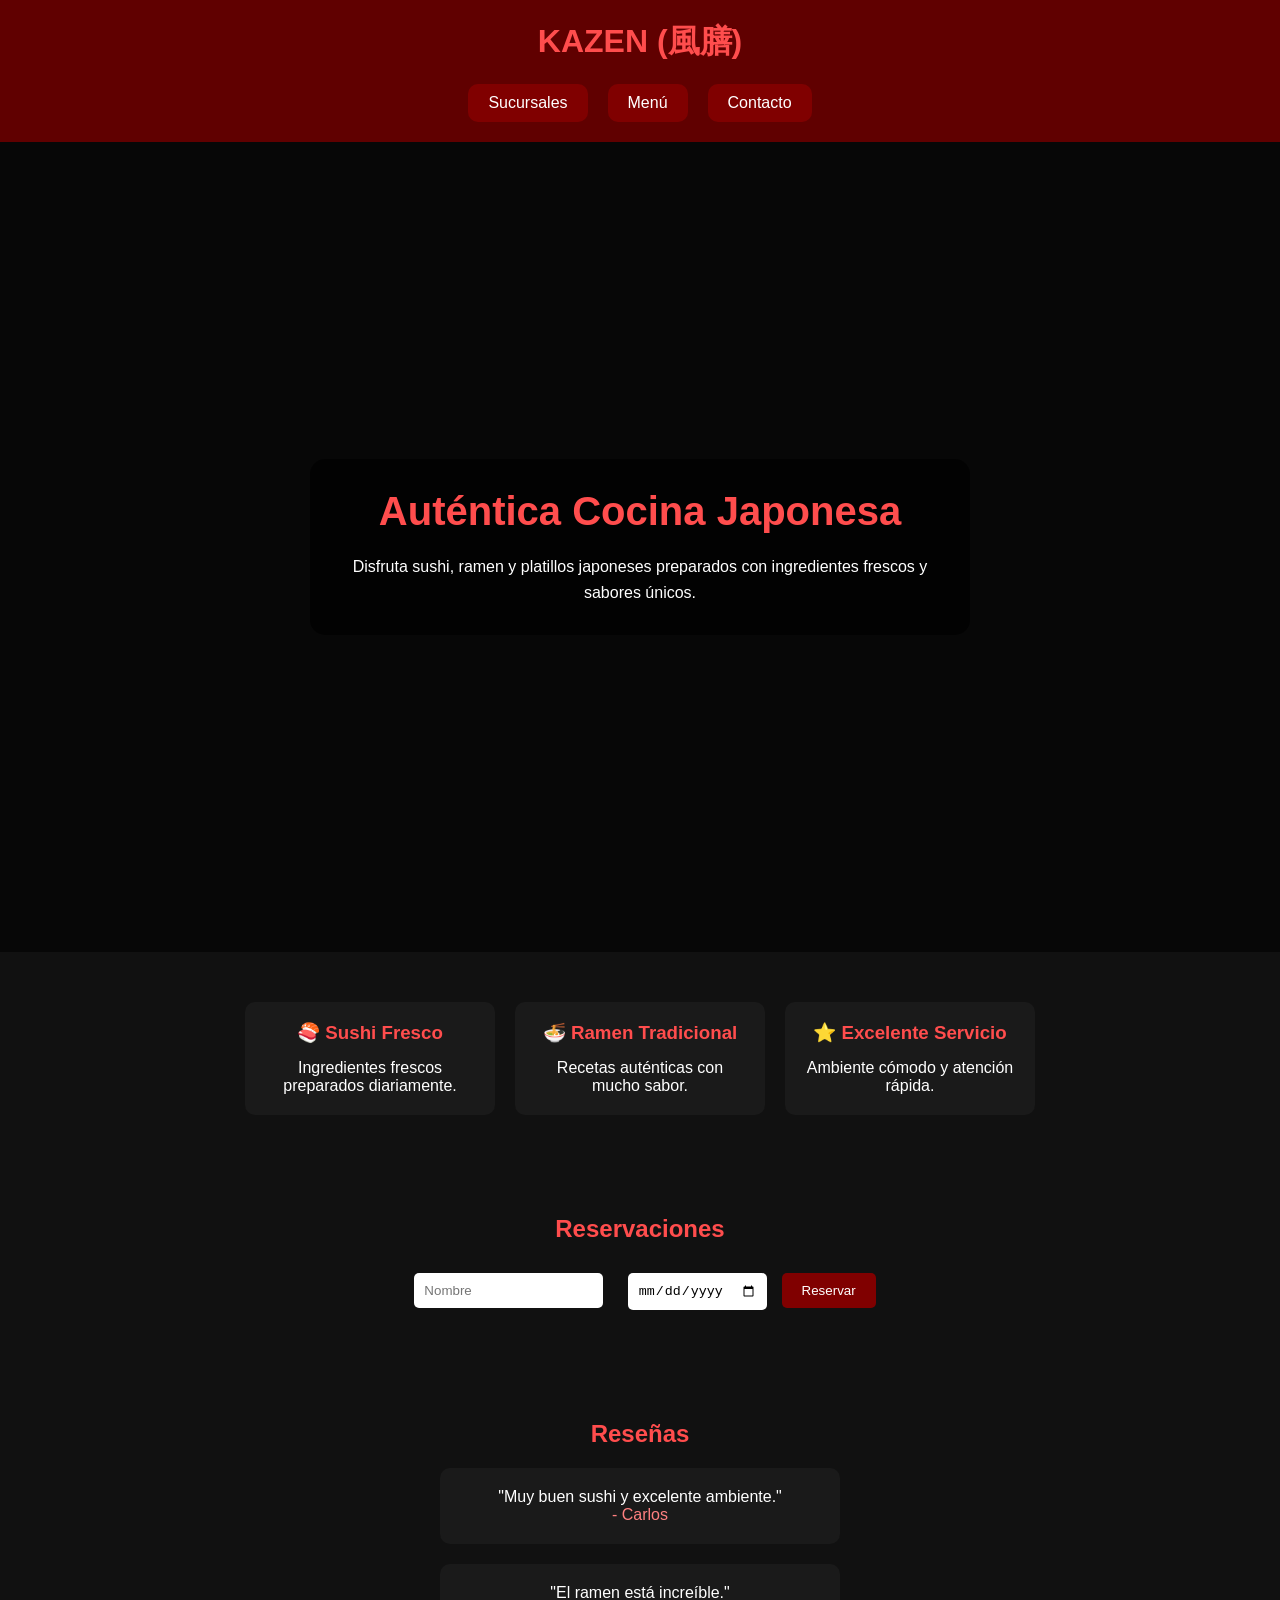
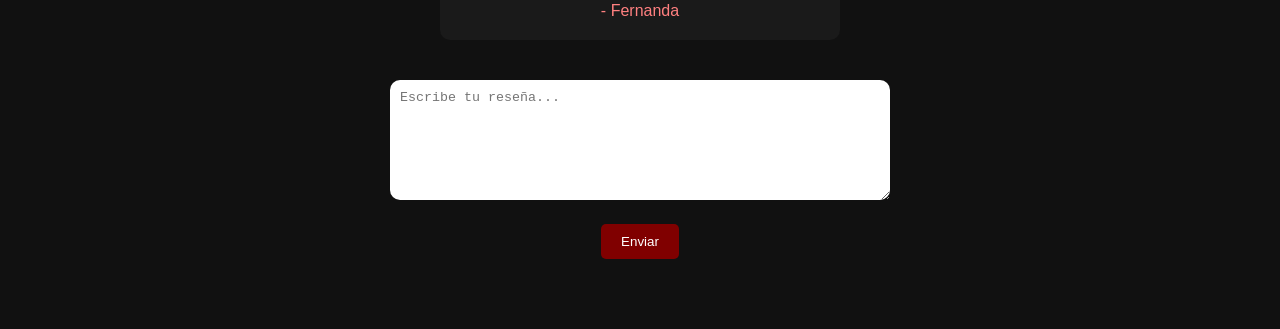
<file: index.html>
<!DOCTYPE html>
<html lang="es">

<head>

    <meta charset="UTF-8">
    <meta name="viewport" content="width=device-width, initial-scale=1.0">

    <title>KAZEN</title>

    <link rel="stylesheet" href="style.css">

</head>

<body>

    <!-- HEADER -->

    <header>

        <h1>KAZEN (風膳)</h1>

        <nav>

            <a href="Sucursales.html">Sucursales</a>
            <a href="Menú.html">Menú</a>
            <a href="Contacto.html">Contacto</a>

        </nav>

    </header>

    <!-- INICIO -->

    <section class="inicio">

    <div class="texto-inicio">

        <h2>Auténtica Cocina Japonesa</h2>

        <p>
            Disfruta sushi, ramen y platillos japoneses
            preparados con ingredientes frescos y sabores únicos.
        </p>

    </div>

    </section>

    <!-- INFORMACION -->

    <section class="info">

        <div class="card">

            <h3>🍣 Sushi Fresco</h3>

            <p>
                Ingredientes frescos preparados diariamente.
            </p>

        </div>

        <div class="card">

            <h3>🍜 Ramen Tradicional</h3>

            <p>
                Recetas auténticas con mucho sabor.
            </p>

        </div>

        <div class="card">

            <h3>⭐ Excelente Servicio</h3>

            <p>
                Ambiente cómodo y atención rápida.
            </p>

        </div>

    </section>

    <!-- RESERVACIONES -->

    <section class="reservaciones">

        <h2>Reservaciones</h2>

        <input type="text" placeholder="Nombre">

        <input type="date">

        <button>Reservar</button>

    </section>

    <!-- RESEÑAS -->

    <section class="reviews">

        <h2>Reseñas</h2>

        <div class="review">

            <p>
                "Muy buen sushi y excelente ambiente."
            </p>

            <span>- Carlos</span>

        </div>

        <div class="review">

            <p>
                "El ramen está increíble."
            </p>

            <span>- Fernanda</span>

        </div>

        <!-- DEJAR RESEÑA -->

        <textarea placeholder="Escribe tu reseña..."></textarea>

        <button>Enviar</button>

    </section>


</body>

</html>
</file>
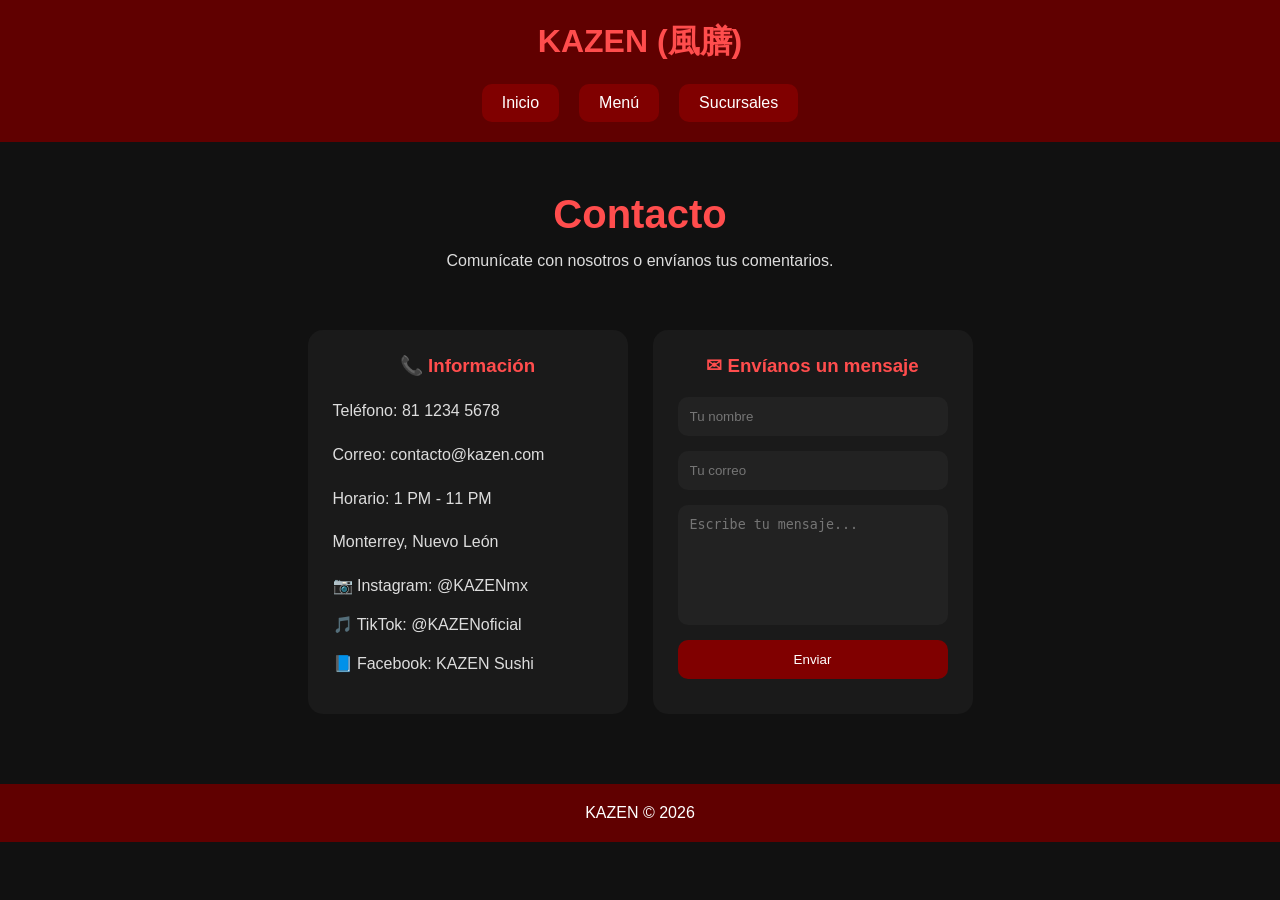
<file: Contacto.html>
<!DOCTYPE html>
<html lang="es">

<head>

    <meta charset="UTF-8">
    <meta name="viewport" content="width=device-width, initial-scale=1.0">

    <title>Contacto | KAZEN</title>

    <style>

        /* GENERAL */

        *{
            margin: 0;
            padding: 0;
            box-sizing: border-box;
        }

        body{
            font-family: Arial, sans-serif;
            background: #111;
            color: white;
        }

        /* HEADER */

        header{
            background: #600000;
            padding: 20px;
            text-align: center;
        }

        header h1{
            color: #ff4d4d;
            margin-bottom: 20px;
        }

        /* NAV */

        nav{
            display: flex;
            justify-content: center;
            gap: 20px;
            flex-wrap: wrap;
        }

        nav a{
            text-decoration: none;
            color: white;
            background: #800000;
            padding: 10px 20px;
            border-radius: 10px;
            transition: 0.3s;
        }

        nav a:hover{
            background: #aa0000;
        }

        /* TITULO */

        .titulo{
            text-align: center;
            padding: 50px 20px 20px;
        }

        .titulo h2{
            color: #ff4d4d;
            font-size: 40px;
            margin-bottom: 15px;
        }

        .titulo p{
            color: #ddd;
        }

        /* CONTACTO */

        .contacto{
            display: flex;
            justify-content: center;
            gap: 25px;
            flex-wrap: wrap;

            padding: 40px 20px;
        }

        /* TARJETAS */

        .card{
            background: #1a1a1a;
            width: 320px;
            border-radius: 15px;
            overflow: hidden;

            transition: 0.3s;

            padding: 25px;
        }

        .card:hover{
            transform: translateY(-5px);
        }

        .card h3{
            color: #ff4d4d;
            margin-bottom: 20px;
            text-align: center;
        }

        .card p{
            color: #ddd;
            line-height: 1.8;
            margin-bottom: 15px;
        }

        /* FORMULARIO */

        form{
            display: flex;
            flex-direction: column;
            gap: 15px;
        }

        input,
        textarea{
            padding: 12px;
            border: none;
            border-radius: 10px;

            background: #222;
            color: white;
        }

        textarea{
            height: 120px;
            resize: none;
        }

        button{
            background: #800000;
            color: white;

            border: none;

            padding: 12px;

            border-radius: 10px;

            cursor: pointer;

            transition: 0.3s;
        }

        button:hover{
            background: #aa0000;
        }

        /* REDES */

        .redes{
            margin-top: 15px;
        }

        .redes p{
            margin-bottom: 10px;
        }

        /* FOOTER */

        footer{
            background: #600000;
            text-align: center;
            padding: 20px;
            margin-top: 30px;
        }

    </style>

</head>

<body>

    <!-- HEADER -->

    <header>

        <h1>KAZEN (風膳)</h1>

        <nav>

            <a href="index.html">Inicio</a>
            <a href="Menú.html">Menú</a>
            <a href="Sucursales.html">Sucursales</a>

        </nav>

    </header>

    <!-- TITULO -->

    <section class="titulo">

        <h2>Contacto</h2>

        <p>
            Comunícate con nosotros o envíanos tus comentarios.
        </p>

    </section>

    <!-- CONTACTO -->

    <section class="contacto">

        <!-- INFORMACION -->

        <div class="card">

            <h3>📞 Información</h3>

            <p>Teléfono: 81 1234 5678</p>

            <p>Correo: contacto@kazen.com</p>

            <p>Horario: 1 PM - 11 PM</p>

            <p>Monterrey, Nuevo León</p>

            <div class="redes">

                <p>📷 Instagram: @KAZENmx</p>

                <p>🎵 TikTok: @KAZENoficial</p>

                <p>📘 Facebook: KAZEN Sushi</p>

            </div>

        </div>

        <!-- FORMULARIO -->

        <div class="card">

            <h3>✉ Envíanos un mensaje</h3>

            <form>

                <input type="text" placeholder="Tu nombre">

                <input type="email" placeholder="Tu correo">

                <textarea placeholder="Escribe tu mensaje..."></textarea>

                <button>Enviar</button>

            </form>

        </div>

    </section>

    <!-- FOOTER -->

    <footer>

        <p>KAZEN © 2026</p>

    </footer>

</body>

</html>
</file>
<file: style.css>
/* GENERAL */

*{
    margin: 0;
    padding: 0;
    box-sizing: border-box;
}

body{
    font-family: Arial;
    background: #111;
    color: white;
}

/* HEADER */

header{
    background: #600000;
    padding: 20px;
    text-align: center;
}

header h1{
    color: #ff4d4d;
    margin-bottom: 20px;
}

/* NAV */

nav{
    display: flex;
    justify-content: center;
    gap: 20px;
    flex-wrap: wrap;
}

nav a{
    text-decoration: none;
    color: white;
    background: #800000;
    padding: 10px 20px;
    border-radius: 10px;
}

nav a:hover{
    background: #aa0000;
}

/* INICIO */

.inicio{

    text-align: center;

    padding: 140px 20px;

    min-height: 90vh;

    display: flex;

    flex-direction: column;

    justify-content: center;

    background:
    linear-gradient(rgba(0,0,0,0.6), rgba(0,0,0,0.6)),
    url('https://images.unsplash.com/photo-1579871494447-9811cf80d66c?q=80&w=1200');

    background-size: cover;

    background-position: center;
}
/* CONTENEDOR TEXTO */

.texto-inicio{

    background: rgba(0,0,0,0.7);

    padding: 30px;

    border-radius: 15px;

    max-width: 700px;

    margin: auto;
}
.inicio h2{
    color: #ff4d4d;
    font-size: 40px;
    margin-bottom: 20px;
}

.inicio p{
    max-width: 600px;
    margin: auto;
    line-height: 1.6;
}

/* INFO */

.info{
    display: flex;
    justify-content: center;
    gap: 20px;
    flex-wrap: wrap;

    padding: 50px 20px;
}

.card{
    background: #1a1a1a;
    width: 250px;
    padding: 20px;
    border-radius: 10px;
    text-align: center;
}

.card h3{
    color: #ff4d4d;
    margin-bottom: 15px;
}

/* RESERVACIONES */

.reservaciones{
    text-align: center;
    padding: 50px 20px;
}

.reservaciones h2{
    color: #ff4d4d;
    margin-bottom: 20px;
}

.reservaciones input{
    padding: 10px;
    margin: 10px;
    border: none;
    border-radius: 5px;
}

.reservaciones button{
    padding: 10px 20px;
    background: #800000;
    color: white;
    border: none;
    border-radius: 5px;
}

.reservaciones button:hover{
    background: #aa0000;
}

/* RESEÑAS */

.reviews{
    text-align: center;
    padding: 50px 20px;
}

.reviews h2{
    color: #ff4d4d;
    margin-bottom: 20px;
}

.review{
    background: #1a1a1a;
    max-width: 400px;
    margin: 20px auto;
    padding: 20px;
    border-radius: 10px;
}

.review span{
    color: #ff8080;
}

.reviews textarea{
    width: 80%;
    max-width: 500px;
    height: 120px;

    margin-top: 20px;

    padding: 10px;

    border-radius: 10px;

    border: none;
}

.reviews button{
    display: block;

    margin: 20px auto;

    padding: 10px 20px;

    background: #800000;

    color: white;

    border: none;

    border-radius: 5px;
}

.reviews button:hover{
    background: #aa0000;
}

/* FOOTER */

footer{
    background: #600000;
    text-align: center;
    padding: 20px;
    margin-top: 30px;
}
</file>
